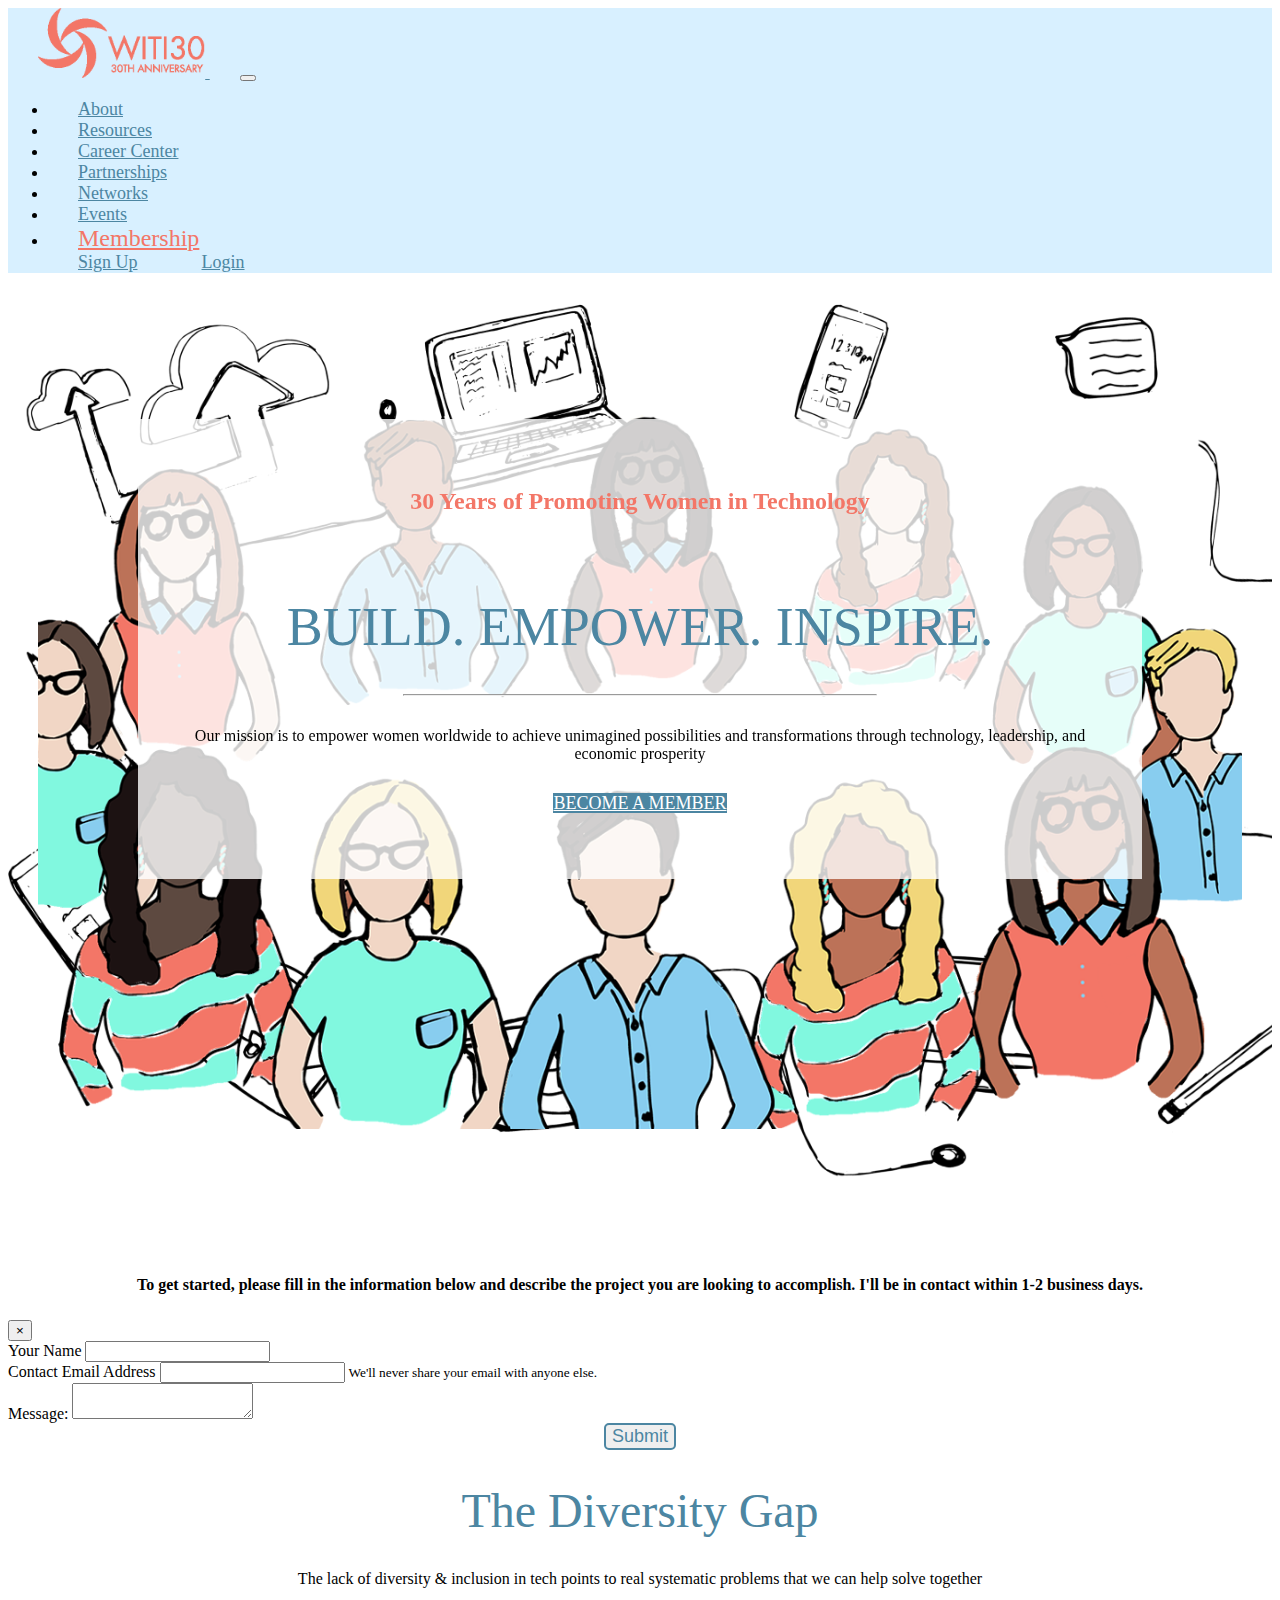
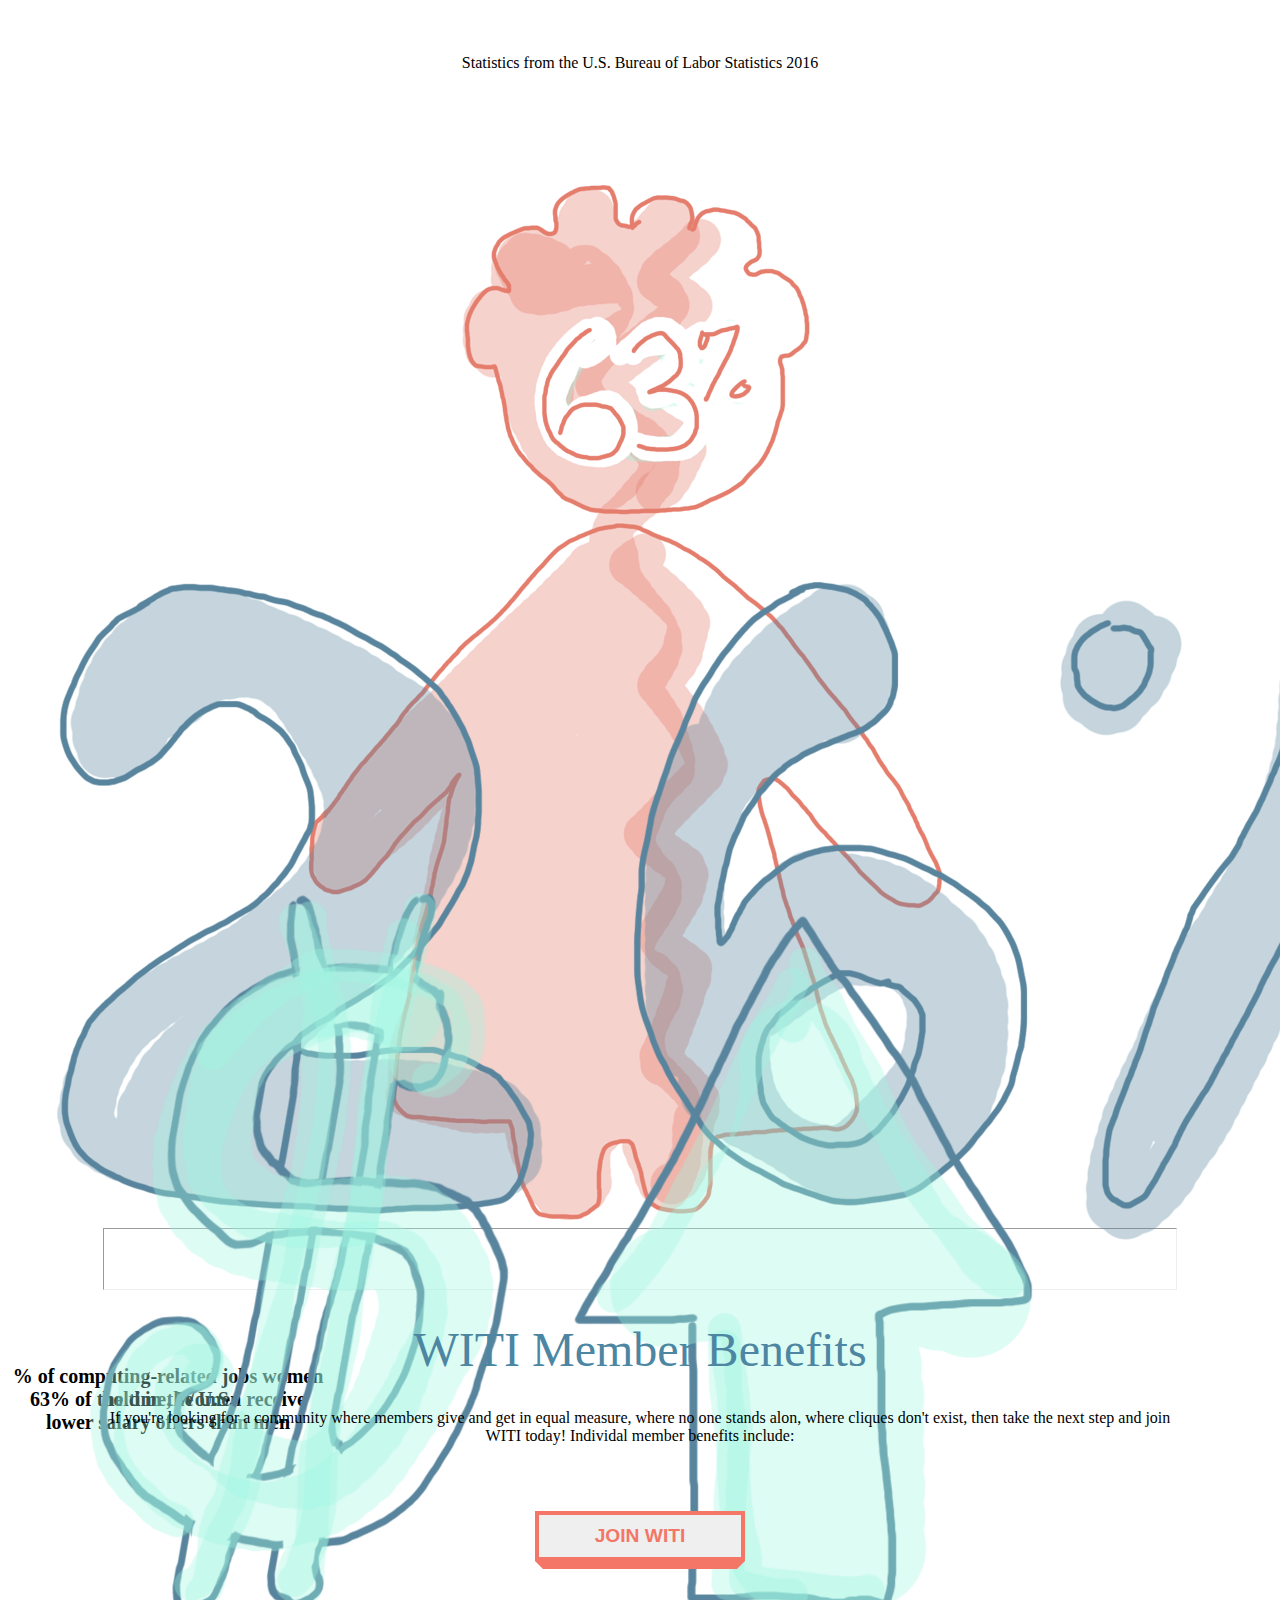
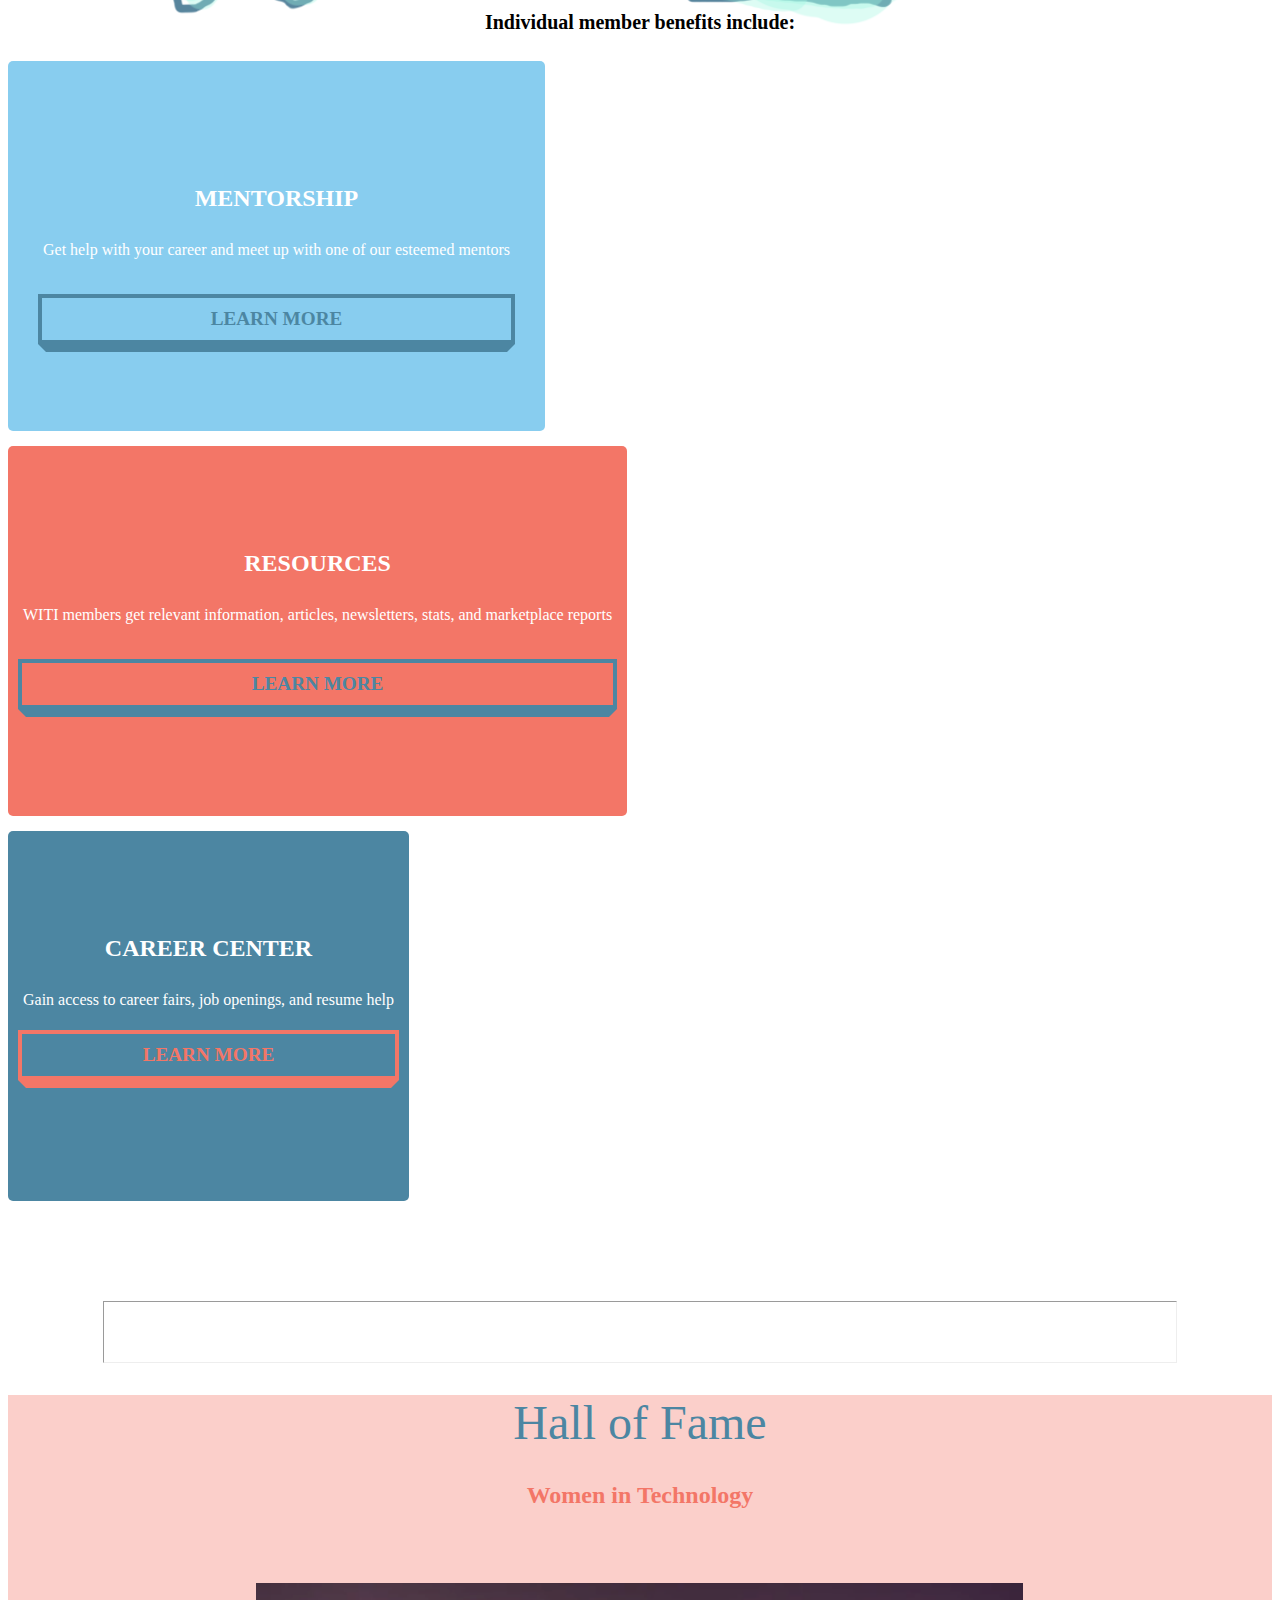
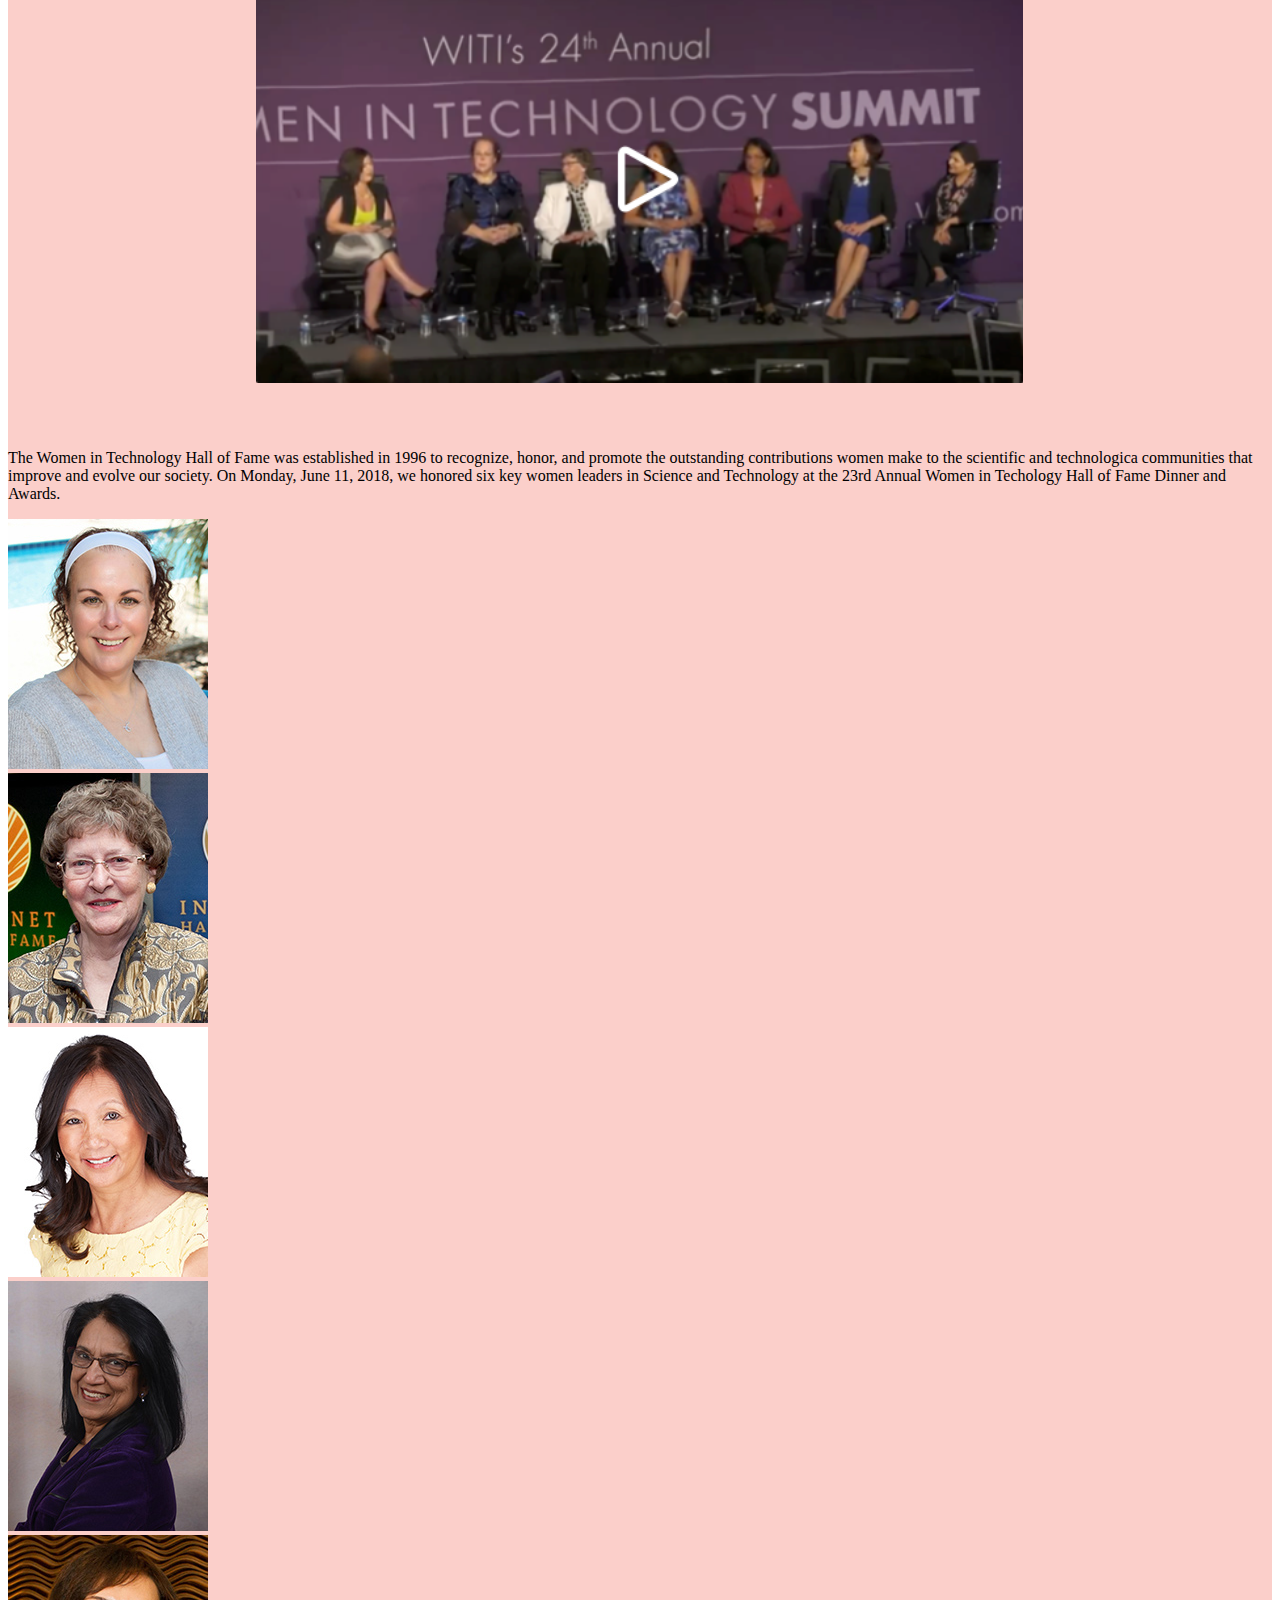
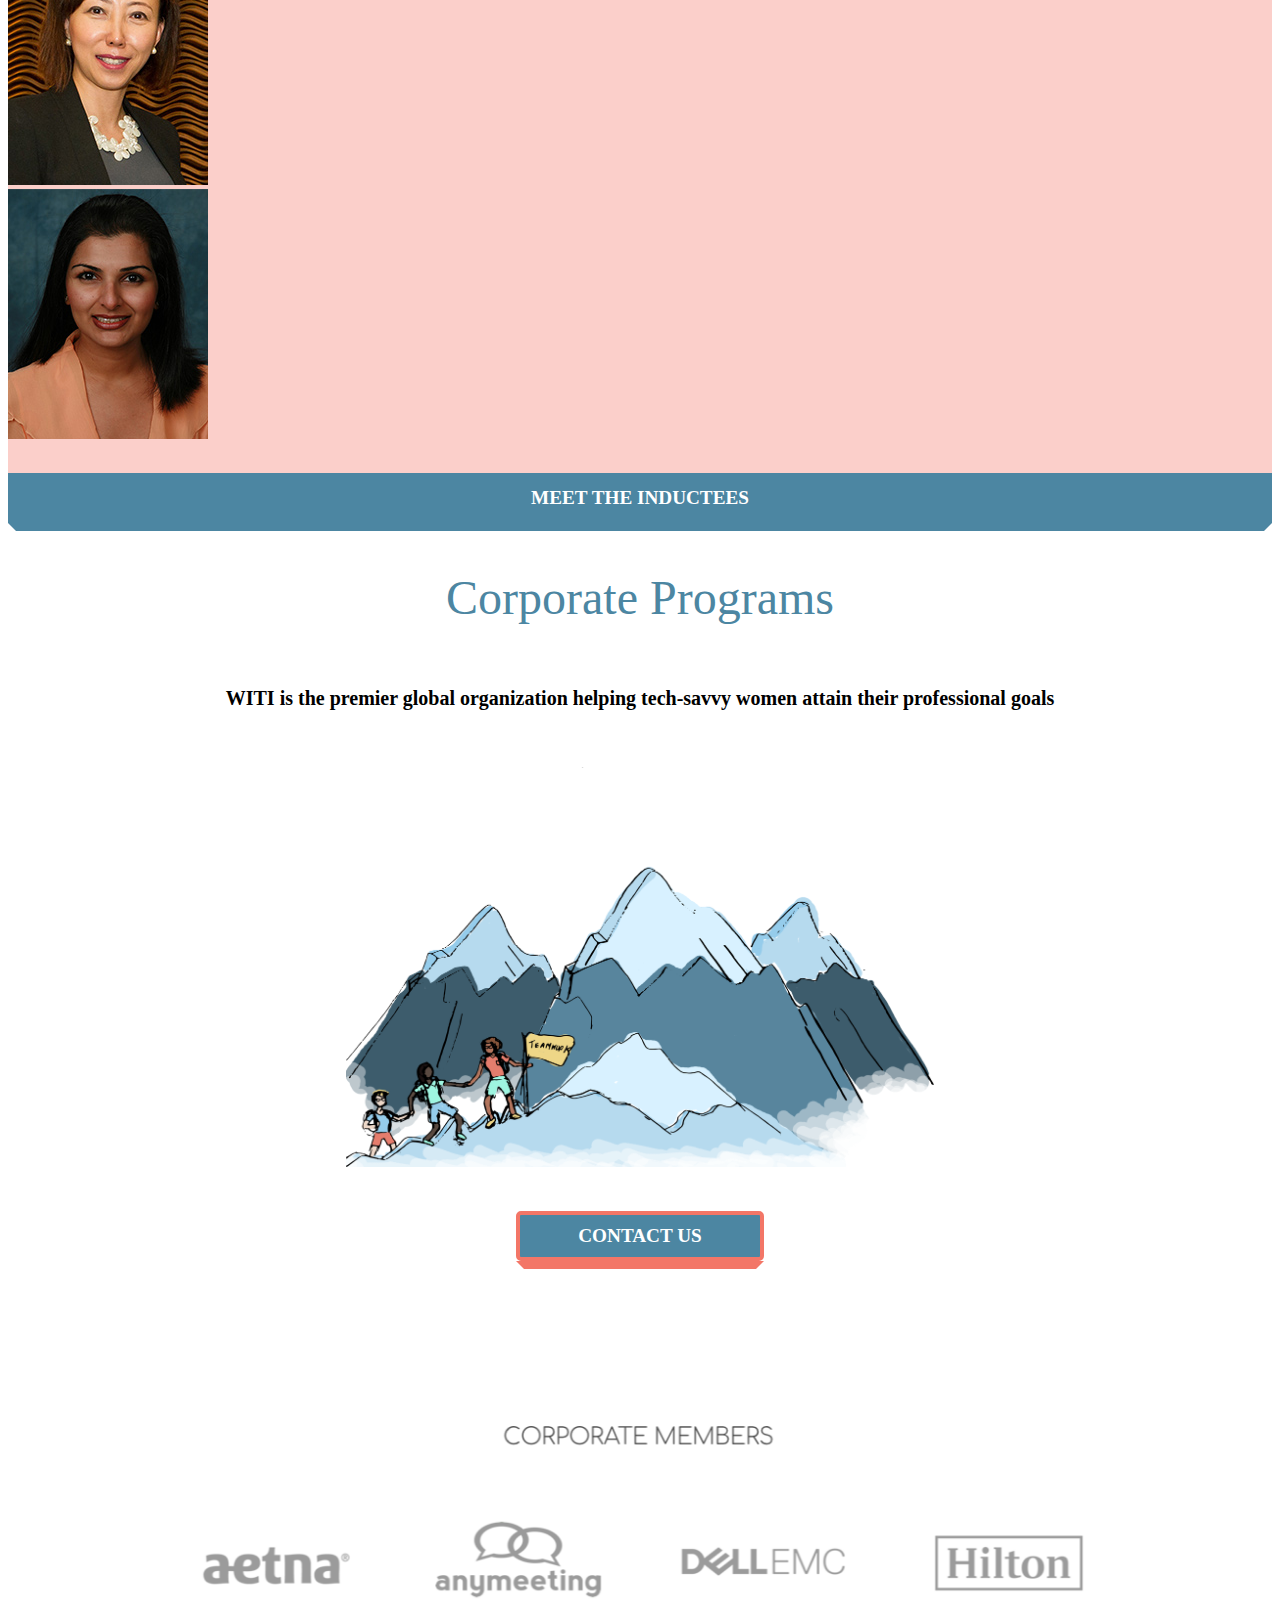
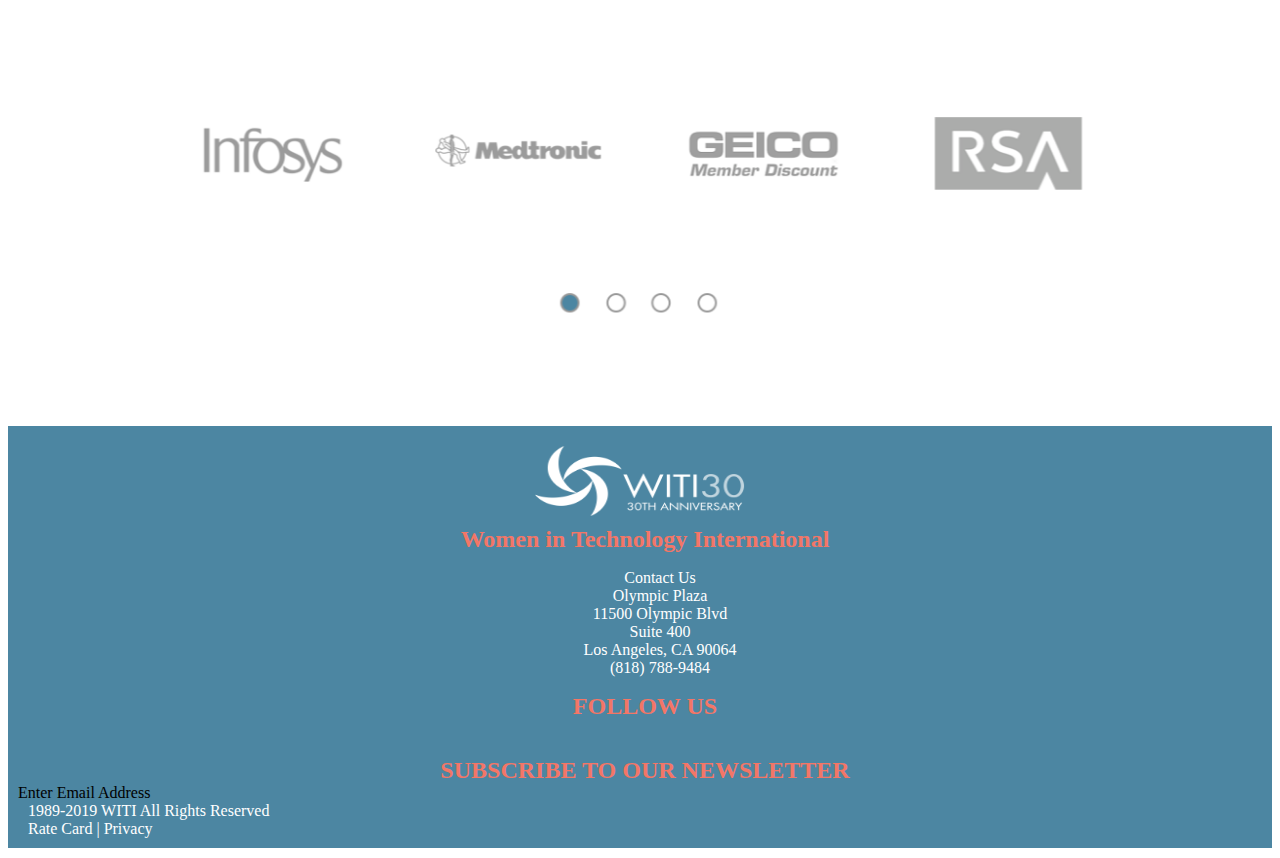
<file: index.html>
<!DOCTYPE html>
<html lang="en">
  <head>
    <meta charset="UTF-8" />
    <meta name="viewport" content="width=device-width, initial-scale=1.0" />
    <meta http-equiv="X-UA-Compatible" content="ie=edge" />
    <title>WITI Redesign</title>

    <!-- Begin Page Links -->
    <!-- Bootstrap Link -->
    <link
      rel="stylesheet"
      href="https://stackpath.bootstrapcdn.com/bootstrap/4.1.3/css/bootstrap.min.css"
      integrity="sha384-MCw98/SFnGE8fJT3GXwEOngsV7Zt27NXFoaoApmYm81iuXoPkFOJwJ8ERdknLPMO"
      crossorigin="anonymous"
    />

    <!-- CSS Stylesheet Link -->
    <link rel="stylesheet" href="style.css" />

    <!-- Animate.CSS Link -->
    <link
      rel="stylesheet"
      href="https://cdn.jsdelivr.net/npm/animate.css@3.5.2/animate.min.css"
    />
    <link
      rel="stylesheet"
      href="https://cdnjs.cloudflare.com/ajax/libs/animate.css/3.5.2/animate.min.css"
    />

    <!-- Google Fonts Link -->
    <link
      href="https://fonts.googleapis.com/css?family=Ubuntu"
      rel="stylesheet"
    />

    <!-- Font Awesome Link -->
    <link
      rel="stylesheet"
      href="https://use.fontawesome.com/releases/v5.3.1/css/all.css"
      integrity="sha384-mzrmE5qonljUremFsqc01SB46JvROS7bZs3IO2EmfFsd15uHvIt+Y8vEf7N7fWAU"
      crossorigin="anonymous"
    />
    <!-- Scroll Reveal -->
    <script src="./scrollreveal.min.js"></script>

    <!-- End Page Links -->
  </head>
  <!-- ********************************************************* -->
  <!-- ********************************************************* -->
  <!-- ********************************************************* -->
  <!-- ********************************************************* -->
  <!-- ********************************************************* -->
  <body data-spy="scroll" data-target="#navbar-scroll">
    <!-- ********************************************************* -->
    <!-- Begin Navigation Section -->
    <div>
      <nav
        class="navbar navbar-expand-lg navbar-light fixed-top justify-content-between"
      >
        <a class="navbar-brand" href="#"
          ><img
            src="Images/witi-30th-anniversary-logo-pink.png"
            height="70px"
            alt="logo homepage link"
            class=""
          />
        </a>
        <button
          class="navbar-toggler"
          type="button"
          data-toggle="collapse"
          data-target="#navbar-scroll"
          aria-controls="navbar-scroll"
          aria-expanded="false"
          aria-label="Toggle navigation"
        >
          <span class="navbar-toggler-icon"></span>
        </button>
        <div class="collapse navbar-collapse" id="navbar-scroll">
          <ul class="nav nav-tabs" role="tablist">
            <li class="nav-item">
              <a class="nav-link" href="#About">About</a>
            </li>
            <li class="nav-item"><a class="nav-link" href="#">Resources</a></li>
            <li class="nav-item">
              <a class="nav-link" href="#">Career Center</a>
            </li>
            <li class="nav-item">
              <a class="nav-link" href="#">Partnerships</a>
            </li>
            <li class="nav-item">
              <a class="nav-link" href="#">Networks</a>
            </li>
            <li class="nav-item">
              <a class="nav-link" href="#">Events</a>
            </li>

            <li class="nav-item dropdown">
              <a
                class="nav-link nav-member dropdown-toggle"
                data-toggle="dropdown"
                href="#"
                role="button"
                aria-haspopup="true"
                aria-expanded="false"
                >Membership</a
              >
              <div class="dropdown-menu">
                <a class="dropdown-item" href="#">Sign Up</a>
                <a class="dropdown-item" href="#">Login</a>
              </div>
            </li>
          </ul>
        </div>
      </nav>
    </div>

    <!-- End Navigation Section -->
    <!-- ********************************************************* -->

    <!-- ********************************************************* -->
    <!--Begin Jumbotron Section  -->
    <!-- Jumbotron/Hero Area -->
    <div class="jumbotron jumbotron-fluid jumbotron-hero" id="About">
      <div class="parallax">
        <div class="parallax__layer parallax__layer--back"></div>

        <div class="jumbotron-padding parallax__layer parallax__layer--base">
          <h3 class="jumbotron-text">
            30 Years of Promoting Women in Technology
          </h3>
          <h1 class="jumbotron-h1 headline">BUILD. EMPOWER. INSPIRE.</h1>

          <hr class="my-2-hero" />
          <row>
            <p class="jumbotron-text">
              Our mission is to empower women worldwide to achieve unimagined
              possibilities and transformations through technology, leadership,
              and economic prosperity
            </p>
          </row>

          <p class="jumbotron-text">
            <a
              class="btn btn-text btn-primary btn-lg"
              href="#"
              role="button"
              data-toggle="modal"
              data-target="#getStartedModal"
              >BECOME A MEMBER</a
            >
          </p>
        </div>
      </div>
    </div>
    <!-- End Jumbotron Section -->
    <!-- ********************************************************* -->

    <!-- ********************************************************* -->
    <!-- 'Let's Get Started' Button Modal -->
    <!-- ********************************************************* -->
    <div class="modal fade" id="getStartedModal" tabindex="-1" role="dialog">
      <div class="modal-dialog modal-dialog-centered" role="document">
        <div class="modal-content">
          <!-- Modal Header -->
          <div class="modal-header">
            <h5 class="modal-title">
              To get started, please fill in the information below and describe
              the project you are looking to accomplish. I'll be in contact
              within 1-2 business days.
            </h5>
            <button
              type="button"
              class="close"
              data-dismiss="modal"
              aria-label="Close"
            >
              <span aria-hidden="true">&times;</span>
            </button>
          </div>

          <!-- Modal Body with Form -->
          <div class="modal-body">
            <form>
              <div class="form-group">
                <label for="inputName">Your Name</label>
                <input type="text" class="form-control" id="inputName" />
              </div>
              <div class="form-group">
                <label for="inputEmail">Contact Email Address</label>
                <input
                  type="text"
                  class="form-control"
                  id="inputEmail"
                  aria-described
                  by="emailHelp"
                />
                <small id="emailHelp" class="form-text text-muted"
                  >We'll never share your email with anyone else.</small
                >
              </div>

              <div class="form-group">
                <label for="message-text" class="col-form-label"
                  >Message:</label
                >
                <textarea class="form-control" id="message-text"></textarea>
              </div>
            </form>
          </div>

          <!-- Modal Footer -->
          <div class="modal-footer">
            <button
              type="button"
              class="btn btn-outline-primary"
              data-dismiss="modal"
            >
              Submit
            </button>
          </div>
        </div>
      </div>
    </div>

    <!-- ********************************************************* -->

    <!-- ********************************************************* -->
    <!-- Begin Diversity Gap Section -->

    <div id="Diversity" class="diversity">
      <h1 class="text-center">The Diversity Gap</h1>

      <p class="process-summary-text">
        The lack of diversity & inclusion in tech points to real systematic
        problems that we can help solve together
      </p>
      <p class="process-summary-text">
        Statistics from the U.S. Bureau of Labor Statistics 2016
      </p>
      <div class="process-container">
        <div class="row align-items-center">
          <!-- Statistic #1  -->
          <div class="col col-card d-flex justify-content-around">
            <div class="card-process" style="height: 20rem; width: 20rem;">
              <img
                class="card-img-top"
                src="Images/women-percentage.png"
                alt="Card image cap"
              />

              <div class="card-process-body">
                <h4 class="card-title-process">
                  63% of the time, Women receive lower salary offers than men
                </h4>
              </div>
            </div>
          </div>

          <!-- Statistic #2  -->
          <div class="col col-card d-flex justify-content-around">
            <div class="card-process" style="height: 20rem; width: 20rem;">
              <img
                class="card-img-top"
                src="Images/percentage-stat.png"
                alt="Card image cap"
              />

              <div class="card-body">
                <h4 class="card-title-process">
                  % of computing-related jobs women hold in the U.S.
                </h4>
              </div>
            </div>
          </div>

          <!-- Statistic #3 -->

          <div class="col-4 col-card d-flex justify-content-around">
            <div class="card-process" style="height: 20rem; width: 20rem;">
              <img
                class="card-img-top"
                src="Images/moneyreturn.png"
                alt="Card image cap"
              />

              <div class="card-body">
                <h4 class="card-title-process">
                  Tech companies with Women in management positions see a 34%
                  higher return in investment
                </h4>
              </div>
            </div>
          </div>
        </div>
      </div>
    </div>

    <hr class="my-2" />

    <!-- ********************************************************* -->
    <!-- WITI Member Benefits Section -->
    <div id="Benefits" class="benefits">
      <h1 class="text-center">WITI Member Benefits</h1>
      <p class="process-summary-text">
        If you're looking for a community where members give and get in equal
        measure, where no one stands alon, where cliques don't exist, then take
        the next step and join WITI today! Individal member benefits include:
      </p>

      <button class="box-button">JOIN WITI</button>
      <h4>Individual member benefits include:</h4>
      <div class="process-container">
        <div class="row align-items-center">
          <!-- Mentorship -->
          <div
            class="col-md-12 col-lg-4 col-card d-flex justify-content-around"
          >
            <div class="card-process-mentor">
              <div class="card-process-body">
                <h3 class="card-title-member">MENTORSHIP</h3>
                <p class="card-text-member">
                  Get help with your career and meet up with one of our esteemed
                  mentors
                </p>
                <btn class="box-button-2">LEARN MORE</btn>
              </div>
            </div>
          </div>

          <!-- Resources  -->
          <div
            class="col-md-12 col-lg-4 col-card d-flex justify-content-around"
          >
            <div class="card-process-resource">
              <div class="card-body">
                <h3 class="card-title-member">RESOURCES</h3>
                <p class="card-text-member">
                  WITI members get relevant information, articles, newsletters,
                  stats, and marketplace reports
                </p>
                <btn class="box-button-2">LEARN MORE</btn>
              </div>
            </div>
          </div>

          <!-- Careeer Center -->

          <div
            class="col-sm-12 col-lg-4 col-card d-flex justify-content-around"
          >
            <div class="card-process-career">
              <div class="card-body">
                <h3 class="card-title-member">CAREER CENTER</h3>
                <p class="card-text-member">
                  Gain access to career fairs, job openings, and resume help
                </p>
                <btn class="box-button">LEARN MORE</btn>
              </div>
            </div>
          </div>
        </div>
      </div>
    </div>

    <hr class="my-2" />

    <!-- ********************************************************* -->
    <!-- Begin Hall of Fame Section -->
    <div id="Hall of Fame">
      <div class="jumbotron jumbotron-fluid jumbotron-hall">
        <h1 class="text-center">Hall of Fame</h1>
        <h3>Women in Technology</h3>
        <div class="center-image"></div>

        <p class="text-center">
          The Women in Technology Hall of Fame was established in 1996 to
          recognize, honor, and promote the outstanding contributions women make
          to the scientific and technologica communities that improve and evolve
          our society. On Monday, June 11, 2018, we honored six key women
          leaders in Science and Technology at the 23rd Annual Women in
          Techology Hall of Fame Dinner and Awards.
        </p>

        <div class="row center">
          <div class="col"><img src="Images/rchildress.jpg" /></div>
          <div class="col"><img src="Images/efeinler.jpg" /></div>
          <div class="col"><img src="Images/rho.jpg" /></div>
        </div>
        <div class="row center">
          <div class="col"><img src="Images/skurinec.jpg" /></div>
          <div class="col"><img src="Images/yli.jpg" /></div>
          <div class="col"><img src="Images/rrao.jpg" /></div>
        </div>
        <div class="row">
          <a class="btn btn-text box-button-2 btn-lg" href="#" role="button"
            >MEET THE INDUCTEES
          </a>
        </div>
      </div>
    </div>

    <!-- ********************************************************* -->
    <!--Begin Corporate Programs Section  -->
    <!-- Jumbotron/Hero Area -->
    <div class="jumbotron jumbotron-fluid" id="About">
      <h1 class="jumbotron-text">Corporate Programs</h1>
      <h4 class="jumbotron-text">
        WITI is the premier global organization helping tech-savvy women attain
        their professional goals
      </h4>
      <div class="row">
        <p class="jumbotron-text">
          <img src="Images/teamworkmountain-color.png" style="height: 400px;" />
        </p>
      </div>

      <p class="jumbotron-text">
        <a
          class="box-button btn-outline-primary"
          href="#"
          role="button"
          data-toggle="modal"
          data-target="#getStartedModal"
          >CONTACT US</a
        >
      </p>
    </div>
    <div></div>
    <div class="corporate-members" style="height: 700px;"></div>

    <!-- End Jumbotron Section -->
    <!-- ********************************************************* -->

    <!-- Begin Corporate Members Carousel -->

    <!-- End About/Contact Section -->
    <!-- ********************************************************* -->

    <!-- ********************************************************* -->
    <!-- Begin Footer Section -->
    <div id="Footer" class="footer">
      <div class="row">
        <div class="col-4">
          <img
            src="Images/witi-30th-anniversary-logo.png"
            style="height: 70px;"
          />
          <h3>Women in Technology International</h3>
          <ul>
            <li>Contact Us</li>
            <li>Olympic Plaza</li>
            <li>11500 Olympic Blvd</li>
            <li>Suite 400</li>
            <li>Los Angeles, CA 90064</li>
            <li>(818) 788-9484</li>
          </ul>
        </div>

        <div class="col">
          <h3>FOLLOW US</h3>
          <a>
            <i class="fab fa-facebook-f"></i>
          </a>
          <a>
            <i class="fab fa-twitter"></i>
          </a>
          <a>
            <i class="fab fa-linkedin-in"></i>
          </a>
          <a>
            <i class="fab fa-google-plus-g"></i>
          </a>
          <a>
            <i class="fab fa-youtube"></i>
          </a>
          <a>
            <i class="fas fa-rss"></i>
          </a>

          <h3>SUBSCRIBE TO OUR NEWSLETTER</h3>
          <btn>Enter Email Address</btn>
        </div>
      </div>
      <div class="row">
        <div class="col">
          <p>1989-2019 WITI All Rights Reserved</p>
        </div>
        <div class="col">
          <p>Rate Card | Privacy</p>
        </div>
      </div>
    </div>
    <!-- End Footer Section -->
    <!-- ********************************************************* -->

    <!-- ********************************************************* -->

    <!-- ********************************************************* -->

    <!-- Javascript & Jquery Links -->

    <script
      src="https://code.jquery.com/jquery-3.3.1.slim.min.js"
      integrity="sha384-q8i/X+965DzO0rT7abK41JStQIAqVgRVzpbzo5smXKp4YfRvH+8abtTE1Pi6jizo"
      crossorigin="anonymous"
    ></script>
    <script
      src="https://cdnjs.cloudflare.com/ajax/libs/popper.js/1.14.6/umd/popper.min.js"
      integrity="sha384-wHAiFfRlMFy6i5SRaxvfOCifBUQy1xHdJ/yoi7FRNXMRBu5WHdZYu1hA6ZOblgut"
      crossorigin="anonymous"
    ></script>
    <script
      src="https://stackpath.bootstrapcdn.com/bootstrap/4.2.1/js/bootstrap.min.js"
      integrity="sha384-B0UglyR+jN6CkvvICOB2joaf5I4l3gm9GU6Hc1og6Ls7i6U/mkkaduKaBhlAXv9k"
      crossorigin="anonymous"
    ></script>
    <!-- coded JS for website -->

    <script src="form.js"></script>
  </body>
</html>
</file>
<file: style.css>
/* AUBREY MANSON PORTFOLIO
STYLESHEET */

/* *********************************************************************************************************** */
/* Begin - Site Components */
/* *********************************************************************************************************** */

/* ****************************** */
/* Headings and Body Text */
/* ****************************** */

h1 {
  font-family: Comfortaa, Open Sans, Sans Serif;
  font-weight: 200;
  font-size: 48px;
  text-align: center;
  color: #4c86a2;
}

h2 {
  font-family: Comfortaa, Open Sans, Sans Serif;
  font-size: 36px;
  text-align: center;
}

h3 {
  font-family: Comfortaa, Open Sans, Sans Serif;
  font-size: 24px;
  text-align: center;
}

h4 {
  font-family: Comfortaa, Open Sans, Sans Serif;
  font-weight: thin;
  text-align: center;
  font-size: 20px;
}

h5 {
  font-family: Comfortaa, Open Sans, Sans Serif;
  font-size: 16px;
  text-align: center;
}

p {
  font-family: Roboto, Open Sans, Sans Serif;
  font-weight: thin;
  font-size: 16px;
  text-align: left;
}

a {
  font-family: Roboto, Open Sans, Sans Serif;
  font-size: 18px;
}

@media (max-width: 768px) {
  h1 {
    font-size: 24px;
    padding-top: 10px;
  }

  h2 {
    font-size: 24px;
    padding-left: 10px;
  }
}

/* ****************************** */
/* Buttons */
/* ****************************** */

.btn-outline-primary {
  border-radius: 5px;
  border: 2px solid #4c86a2;
  color: #4c86a2;
  margin: 0 auto;
  display: block;
  max-width: 200px;
  font-style: Finger Paint, Ubuntu;
  font-size: 18px;
}

.btn-outline-success {
  border-radius: 5px;
  border: 2px solid #4c86a2;
  color: #4c86a2;
  margin: 0 auto;
  display: inline-block;
  max-width: 200px;
  font-style: Comfortaa, Sans Serif;
  font-size: 18px;
}

/* Pseudo classes for button interaction */

.box-button {
  border: 4px solid #f37667;
  padding: 10px 15px;
  font-size: 1.2rem;
  font-weight: bold;
  color: #f37667;
  text-decoration: none;
  position: relative;
  transition: all 0.1s ease-in;
  text-align: center;
  margin: 0 auto;
  min-width: 210px;
  display: block;
  margin-bottom: 50px;
  margin-top: 10px;
}

.box-button:hover {
  background-color: #81f8df;
  color: #fff;
}

.box-button:active {
  top: 0.1rem;
}

.box-button:active:after {
  border-top-width: 0.4rem;
  bottom: -1.15rem;
}

.box-button:after {
  content: "";
  height: 0;
  border: 0.5rem solid transparent;
  border-top-color: #f37667;
  position: absolute;
  left: -0.25rem;
  bottom: -1.25rem;
  display: inline-block;
  width: calc(100% - 0.5rem);
}

.box-button-2 {
  border: 4px solid #4c86a2;
  padding: 10px 15px;
  font-size: 1.2rem;
  font-weight: bold;
  color: #4c86a2;
  text-decoration: none;
  position: relative;
  transition: all 0.1s ease-in;
  text-align: center;
  margin: 0 auto;
  min-width: 150x;
  display: block;
  margin-bottom: 30px;
  margin-top: 30px;
}

.box-button-2:hover {
  background-color: #81f8df;
  color: #fff;
}

.box-button-2:active {
  top: 0.1rem;
}

.box-button-2:active:after {
  border-top-width: 0.4rem;
  bottom: -1.15rem;
}

.box-button-2:after {
  content: "";
  height: 0;
  border: 0.5rem solid transparent;
  border-top-color: #4c86a2;
  position: absolute;
  left: -0.25rem;
  bottom: -1.25rem;
  display: inline-block;
  width: calc(100% - 0.5rem);
}

.btn:hover {
  background: #81f8df;
  color: white;
}

.btn:active {
  background: pink;
  color: white;
}

.btn:disabled {
  background: gray;
  color: white;
}

.btn-outline-success:hover {
  background: #5ed0ec;
  color: white;
}

.btn-outline-success:disabled {
  background: gray;
  color: white;
}

/* ****************************** */
/* Modals */
/* ****************************** */

/* *********************************************************************************************************** */
/* End - Components */
/* *********************************************************************************************************** */

/* *********************************************************************************************************** */

/* *********************************************************************************************************** */
/* Begin - Sections */
/* *********************************************************************************************************** */

/* ****************************** */
/* Page Container */
/* ****************************** */

/* .container {
  margin-top: 10px;
} */

body {
  position: relative;
}

/* ****************************** */
/* Navigation Bar */
/* ****************************** */

.navbar-collapse {
  flex-grow: 0;
}

nav {
  background-color: #d8f0ff;
}

nav a {
  color: #4c86a2;
  font-size: 18px;
  padding: 30px;
}

.nav-member {
  color: #f37667;
  font-size: 24px;
}
/* this pseudo class will change the link tag <a> color when you hover on it */
a:hover {
  color: #f37667;
}

/* this pseudo class will change the link tag <a> color when it is active */
a:active {
  color: #81f8df;
}

/* Hamburger and Hidden Navigation for mobile and tablet screens */
@media (max-width: 800px) {
  nav {
    display: none;
    padding: 5px;
  }
}

@media (max-width: 420px) {
  .nav-link {
    font-size: 14px;
  }
}

/* ****************************** */
/* Page Hero/Jumbotron */
/* ****************************** */

@keyframes float {
  0% {
    /* box-shadow: 0 5px 15px 0px rgba(0, 0, 0, 0.6); */
    transform: translatey(0px);
  }
  50% {
    /* box-shadow: 0 25px 15px 0px rgba(0, 0, 0, 0.2); */
    transform: translatey(-20px);
  }
  100% {
    /* box-shadow: 0 5px 15px 0px rgba(0, 0, 0, 0.6); */
    transform: translatey(0px);
  }
}

.parallax {
  height: 100vh;
  overflow-x: hidden;
  overflow-y: auto;
  -webkit-perspective: 1px;
  perspective: 1px;
  font-size: 200%;
}

.parallax__layer {
  position: absolute;
  top: 0;
  left: 0;
  right: 0;
  bottom: 0;
  padding: 1px 0;
  height: 400p;
}

.parallax__layer--base {
  -webkit-transform: translateZ(0);
  transform: translateZ(0);
}

.parallax__layer--back {
  /* -webkit-transform: translateZ(-1px); */
  /* transform: translateZ(-1px); */
  background: url(Images/woman-jumbotron.png);
  background-size: auto 80%;
  background-repeat: no-repeat;
  background-position: center;
}

/* demo styles
--------------------------------------------- */

.parallax_object {
  position: absolute;
  left: 50%;
  top: 50%;
  -webkit-transform: translate(-50%, -50%);
  transform: translate(-50%, -50%);
}

/* Jumbotron */
.jumbotron-hero {
  background-image: url("Images/WITI-Jumbotron_smaller.png");
  background-size: cover;
  min-height: 800px;
  margin-top: 0px;
  padding: 30px;
  text-align: center;
}

.jumbotron-padding {
  background-color: rgba(255, 255, 255, 0.8);
  height: 400px;
  margin: 100px;
  padding: 30px;
}

.jumbotron-h1 {
  font-size: 54px;
  color: #4c86a2;
  padding-top: 30px;
  text-align: center;
  overflow: hidden;
  /* box-shadow: 0 5px 15px 0px rgba(0, 0, 0, 0.6); */
  transform: translatey(0px);
  animation: float 6s ease-in-out infinite;
}

.jumbotron h3 {
  font-size: 24px;
  color: #f37667;
}

.jumbotron a {
  color: white;
  background-color: #4c86a2;
}

.jumbotron-text {
  padding: 15px;
  text-align: center;
  overflow: hidden;
  /* box-shadow: 0 5px 15px 0px rgba(0, 0, 0, 0.6); */
  transform: translatey(0px);
  animation: float 6s ease-in-out infinite;
}

.my-2-hero {
  width: 50%;
  translatey: (0px);
  animation: float 6s ease-in-out infinite;
}

.my-2 {
  width: 80%;
  padding: 30px;
}

/* Page Arrow */
/* #down-page-arrow {
  position: absolute;
  bottom: 0;
  z-index: 3;
  background-color: rgba(0, 0, 0, 0.5);
  width: 100vw;
  height: 70px;
}

.fa-arrow-down {
  position: relative;
  top: 50%;
  left: 50%;
  margin-left: -5px;
  color: red;
  -webkit-animation: bounce 2s infinite ease-in-out;
}

@-webkit-keyframes bounce {
  0%,
  20%,
  60%,
  100% {
    -webkit-transform: translateY(0);
  }
  40% {
    -webkit-transform: translateY(-10px);
  }
  80% {
    -webkit-transform: translateY(-5px);
  }
} */

/* Jumbotron text becomes smaller for mobile and tablet screens */

@media (max-width: 990px) {
  .jumbotron-padding {
    padding: 20px;
    margin-left: 50px;
    margin-right: 50px;
  }
}

@media (max-width: 870px) {
  .jumbotron-h1 {
    font-size: 32px;
    padding: 20px;
    text: center;
  }
  .jumbotron-text {
    margin-top: 20px;
  }
}

@media (max-width: 620px) {
  .jumbotron-h1 {
    font-size: 24px;
    padding: 15px;
    text: center;
  }
  .jumbotron-text {
    margin-top: 18px;
  }

  .jumbotron-text .btn-text {
    font-size: 16px;
  }
}

@media (max-width: 520px) {
  .jumbotron-padding {
    padding: 10px;
    margin-left: 20px;
    margin-right: 20px;
    margin-top: 125px;
    height: 420px;
  }
}
@media (max-width: 420px) {
  .jumbotron-h1 {
    font-size: 18px;
    padding: 10px;
    text: center;
  }

  .social-icons i {
    font-size: 24px;
    color: black;
    padding: 10px;
    text-align: center;
  }
}

/* ****************************** */
/* Membership Section w/Cards */
/* ****************************** */

.portfolio-container {
  background: white;
  margin-bottom: 100px;
}

.portfolio-summary-text {
  padding-bottom: 50px;
}

.col-card {
  width: 100%;
  display: flex;
  justify-content: space-between;
  flex-wrap: wrap;
  margin-top: 15px;
  margin-bottom: 15px;
}

.card {
  display: block;
  height: 420px;
  border-radius: 15px;
  flex: flex;
  box-shadow: 0px 2px 6px rgba(0, 0, 0, 0.4);
}

.card-title {
  height: 30px;
  text-align: left;
}

/* The overlay effect (full height and width) - lays on top of the container and over the image */

.container {
  position: relative;
  width: 100%;
  /* max-width: 288px; */
}

.overlay {
  position: absolute;
  top: 0;
  bottom: 0;
  left: 0;
  right: 0;
  height: 100%;
  width: 100%;
  opacity: 0;
  transition: 0.3s ease;
}

/* When you mouse over the container, fade in the overlay icon*/
.container .card :hover .overlay {
  opacity: 1;
}

/* ****************************** */
/* Member Benefits w/Cards */
/* ****************************** */

.card-title-member {
  color: white;
  text-align: center;
  padding-top: 70px;
}

.card-text-member {
  color: white;
  text-align: center;
  padding: 5px;
}

.process-container {
  background: white;
  margin-bottom: 100px;
}

.process-summary-text {
  padding-bottom: 50px;
  padding-left: 100px;
  padding-right: 100px;
  text-align: center;
}

.col-card {
  width: 100%;
  display: flex;
  justify-content: space-between;
  flex-wrap: wrap;
  margin-top: 15px;
  margin-bottom: 15px;
}

.card-process {
  display: block;
  height: 500px;
  border-radius: 15px;
  flex: flex;
}

.card-process-mentor {
  display: block;
  background: #88cdef;
  height: 350px;
  border-radius: 5px;
  flex: flex;
  padding: 10px;
}

.card-process-resource {
  display: block;
  background: #f37667;
  height: 350px;
  border-radius: 5px;
  flex: flex;
  padding: 10px;
}

.card-process-career {
  display: block;
  background: #4c86a2;
  height: 350px;
  border-radius: 5px;
  flex: flex;
  padding: 10px;
}

.card-process-body {
  justify-content: center;
  display: block;
  height: 200px;
  padding: 1.25rem;
}

.card-title-process {
  /* height: 30px; */
  text-align: center;
}

.process-tasks {
  /* height: 30px; */
  text-align: center;
  list-style-type: none;
  height: 100px;
}

/* ****************************** */
/* Hall of Famet*/
/* ****************************** */

/* .center {
  margin: 0 auto;
  display: block;
  justify-content: center; 
} */

.center-image {
  background: url(Images/hall-of-fame.png);
  background-size: auto 80%;
  background-repeat: no-repeat;
  background-position: center;
  height: 500px;
}

.jumbotron-hall {
  background: #fbcfca;
}

.container {
  display: flex;
  justify-content: center;
  align-items: center;
}

/* Jumbotron Corporate */
.jumbotron-corporate {
  background-image: url("Images/WITI-Jumbotron_smaller.png");
  background-size: cover;
  min-height: 800px;
  margin-top: 0px;
  padding: 30px;
  text-align: center;
}

.corporate-members {
  /* -webkit-transform: translateZ(-1px); */
  /* transform: translateZ(-1px); */
  background: url(Images/Corporate-Members.png);
  background-size: auto 80%;
  background-repeat: no-repeat;
  background-position: center;
}

#About p {
  margin: 0 auto;
  min-width: 210px;
  display: block;
}
.container-about {
  background-color: lightblue;
}

.row-container {
  width: 100%;
  display: flex;
  justify-content: space-between;
  flex-wrap: wrap;
  margin-bottom: 15px;
}

.img-profile {
  height: 400px;
  padding: 50px;
  margin-top: 30px;
  justify-content: center;
}

.jumbotron-about p {
  font-size: 16px;
  padding: 10px;
  margin: 15px;
}

.jumbotron-about h1 {
  margin-top: 50px;
  padding: 10px;
}

/* Mobile  screens this section stacks for easier viewing*/
@media (max-width: 1199px) {
  .img-profile {
    /* max-width: 100%; */
    height: 330px;
    padding: 30px;
  }

  .jumbotron-about h1 {
    margin-top: 30px;
    padding: 10px;
  }

  .container-about {
    background-color: lightblue;
    margin-top: 10px;
  }
  .row-container {
    display: flex;
    justify-content: space-between;
    flex-wrap: wrap;
    margin-top: 15px;
    margin-bottom: 15px;
  }
}

/* Mobile  screens this section stacks for easier viewing*/
@media (max-width: 992px) {
  .row-container {
    display: flex;
    justify-content: space-between;
    flex-wrap: wrap;
    margin-top: 15px;
    margin-bottom: 15px;
  }

  .img-profile {
    display: block;
    /* max-width: 100%; */
    margin: 0 auto;
  }
}

/* Mobile  screens this section stacks for easier viewing*/
@media (max-width: 768px) {
  .row-container {
    display: flex;
    justify-content: space-between;
    flex-wrap: wrap;
    margin-top: 15px;
    margin-bottom: 15px;
  }
  .img-profile {
    display: block;
    max-width: 100%;
    margin: 0 auto;
    height: 250px;
  }
}

@media (max-width: 568px) {
  .img-profile {
    height: 225px;
  }
}

@media (max-width: 440px) {
  .img-profile {
    height: 180px;
  }
}

/* ****************************** */
/* Footer */
/* ****************************** */

.footer {
  background-color: #4c86a2;
  margin-bottom: 10px;
  padding: 10px;
}

.footer p {
  margin-top: 20px;
  padding-left: 10px;
  color: white;
  margin: 0 auto;
  min-width: 210px;
  display: block;
}

.footer h3 {
  padding-left: 10px;
  color: #f37667;
  margin: 0 auto;
  margin-top: 10px;
  min-width: 210px;
  display: block;
}

.footer img {
  margin: 0 auto;
  margin-top: 10px;
  min-width: 210px;
  display: block;
}

/* footer iconography */

.footer i {
  font-size: 24px;
  color: white;
  padding: 15px;
  align-content: center;
}

.footer li {
  list-style: none;
  text-align: center;
  color: white;
}
.social-icons i:hover {
  color: #5ed0ec;
}
</file>
